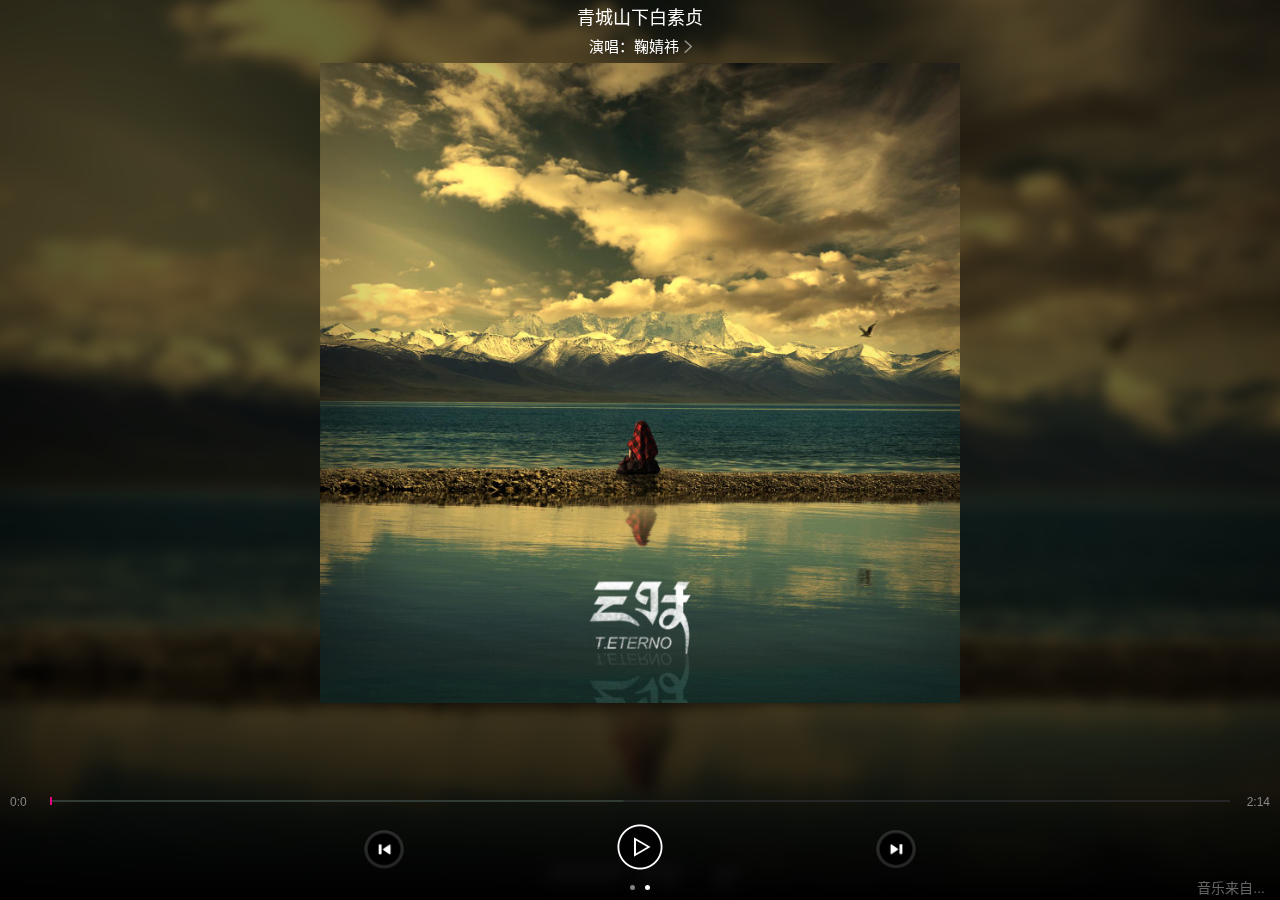
<file: ch/index.html>
<html lang="zh-cn">
    <head>
<meta charset="utf-8"> 
<title></title> 
<meta name="viewport" content="width=device-width,initial-scale=1,maximum-scale=1,user-scalable=no"> 
<meta id="viewport" name="viewport" content="width=device-width,initial-scale=1.0,minimum-scale=1.0,maximum-scale=1.0,minimal-ui">
<meta itemprop="name" content="dd"> 
<meta itemprop="description" content="dd"> 
<meta itemprop="image" > 
<link rel="stylesheet" type="text/css" href="css/play.css">
<script type="text/javascript" src="js/jquery.js"></script>

<script type="text/javascript">
function browserRedirect() { 
    var sUserAgent= navigator.userAgent.toLowerCase(); 
    var bIsIpad= sUserAgent.match(/ipad/i) == "ipad"; 
    var bIsIphoneOs= sUserAgent.match(/iphone os/i) == "iphone os"; 
    var bIsMidp= sUserAgent.match(/midp/i) == "midp"; 
    var bIsUc7= sUserAgent.match(/rv:1.2.3.4/i) == "rv:1.2.3.4"; 
    var bIsUc= sUserAgent.match(/ucweb/i) == "ucweb"; 
    var bIsAndroid= sUserAgent.match(/android/i) == "android"; 
    var bIsCE= sUserAgent.match(/windows ce/i) == "windows ce"; 
    var bIsWM= sUserAgent.match(/windows mobile/i) == "windows mobile"; 

    if (bIsIpad || bIsIphoneOs || bIsMidp || bIsUc7 || bIsUc || bIsAndroid || bIsCE || bIsWM) {
        
    } else {
        //window.location= 'http://www.baidu.com'; 
    }
} 
browserRedirect(); 
</script>

</head> 
<body>
	<div class="wrap youbian" id="main_box" style="-webkit-transition-property: -webkit-transform; -webkit-transition-duration: 0.3s; -webkit-transition-timing-function: ease-out; -webkit-transition-delay: initial; -webkit-transform: translate3d(0px, 0px, 0px);"> 
	<div class="box"> 
		<div class="flex_box"> 
			<div class="flex_item"> 
				<div class="song_info"> 
					<div class="cont"> 
					    <h1 class="song" id="song_name"><span></span></h1> 
					    <p class="singer" id="goSinger"><span></span><i class="arrow"></i></p> 
				    </div>	 
			    </div> 
		    </div> 
			 
			<div class="album_cover"> 
				<div class="cover_container"> 
				    <img id="album_pic" onerror="this.src = 'images/002VcUj92M04K2.jpg'; this.onerror=null;" onload="canShowLrc = true;imgOnloadTime=(+new Date())" src="images/002VcUj92M04K2.jpg"> 
				    <!-- 暂停时类名 btn_play ; 播放时用类名 btn_pause --> 
			    </div> 
		    </div> 
			 
			<div class="flex_item"> 
				<div class="lyric" id="lyric"> 
					<div class="cont" id="lyric_txt"> 
						<div class="txt" id="lyricDiv" style="-webkit-transition-property: -webkit-transform; -webkit-transition-duration: 0.3s; -webkit-transition-timing-function: ease-out; -webkit-transition-delay: initial; -webkit-transform: translate3d(0px, -24px, 0px); ">
                        <!--<p id="line_0" class="current">该歌曲暂无歌词</p>-->
                       </div> 
					</div> 
				</div> 
			</div> 
		</div> 
		 
		<div class="love" id="likeDiv"> 
	        <a href="javascript:;" class="icon_loved" id="icon_love" style="display:none;"><i>喜欢</i></a> 
		</div> 
	</div> 
	<!--播放进度条--> 
	<div class="play_bar"> 
		<div class="progress" id="progress"> 
			<div class="bar"></div> 
			<div class="has_load" id="play_loading" style="-webkit-transform:translateX(0%);"></div> 
			<div class="has_play" id="play_on" style="-webkit-transform: translateX(0%); "><span style="" id="btn_pro"><i></i></span></div> 
		</div> 
		<p class="play_time"><time id="currentTime">00:00</time><time id="totalTime">00:00</time></p> 
	</div> 
 
	<div class="btns"> 
    <a href="#">音乐来自...</a>
		<!--下载这首歌-->
	</div> 
	 <div class="kognzhianniu">
        <a href="javascript:;" class="btn_play" id="cover"><span></span><i></i></a>
        <a href="javascript:;" class="btn_play play_left" id="play_left"><span></span><i></i></a>
        <a href="javascript:;" class="btn_play play_right" id="play_right"><span></span><i></i></a> 
    </div>
    <div class="gradient_mask"></div> 
    <div class="bg" id="album_pic2" style="background-image: url(images/002VcUj92M04K2.jpg); "></div> 
    <div class="bg_mask" style="opacity:0.6;"></div> 
    <div id="tipsbox" class="tips success"></div> 
</div> 
	
   <!--左边--> 
    <div class="wrap zuobian" style="z-index: 0;-webkit-transition-property: -webkit-transform; -webkit-transition-duration: 0.3s; -webkit-transition-timing-function: ease-out; -webkit-transition-delay: initial; -webkit-transform: translate3d(-100%, 0px, 0px); "> 
	<div class="box liebiao"> 
    	<ul id="ul">
        	<a href="javascript:void(0);"><li data-name="./music/1.mp3" data-lrc="./lrc/613760752.lrc"><b>青城山下白素贞</b><br /><span>演唱：鞠婧祎</span></li></a>
            <a href="javascript:void(0);"><li data-name="./music/2.mp3" data-lrc="./lrc/222.lrc"><b>Monica</b><br /><span>演唱：张国荣</span></li></a>
            <a href="javascript:void(0);"><li data-name="./music/3.mp3" data-lrc=""><b>那些女孩教我的事</b><br /><span>演唱：品冠</span></li></a>
        </ul>
	</div>
	<div class="gradient_mask"></div> 
	<div class="bg" id="album_pic2" style="background-image:url(images/002VcUj92M04K2.jpg);"></div> 
	<div class="bg_mask" style="opacity:0.6;"></div> 
	 
	<div id="tipsbox" class="tips success"></div> <!--背景-->
</div>
<!--控制左右-->
<div class="kongzhi">
	<div class="diyige">
        <a href="#" class="le">1</a>
        <a href="#" class="kongzhi_2 ri">2</a>
    </div>
</div>

<audio id="audio"  height="0" width="0" src=""></audio> 
<script type="text/javascript" src="./js/min.music.js"></script>
<script tyoe="text/javascript">
	wyw=$(window).width()/2;
	$(".diyige").css("margin-left",wyw-10+"px")//设置居中
	$(".diyige a").click(function(){
		danqian=$(this).text();
		if(danqian==1){
			$(".zuobian").css("-webkit-transform","translate3d(0, 0px, 0px)")//移动
			$(".youbian").css("-webkit-transform","translate3d(100%, 0px, 0px)")//移动
			$(".diyige a").removeClass("kongzhi_2")//清除的a的白
			$(this).addClass("kongzhi_2")//给当前的加
			$(".zuobian").css("z-index","1")//w8使用
			$(".youbian").css("z-index","0")//w8使用
		}else{
			$(".zuobian").css("-webkit-transform","translate3d(-100%, 0px, 0px)")//移动
			$(".youbian").css("-webkit-transform","translate3d(0, 0px, 0px)")//移动
			$(".diyige a").removeClass("kongzhi_2")//清除的a的白
			$(this).addClass("kongzhi_2")//给当前的加
			$(".zuobian").css("z-index","0")//w8使用
			$(".youbian").css("z-index","1")//w8使用
		}
	})
</script>
</body>
</html>
</file>
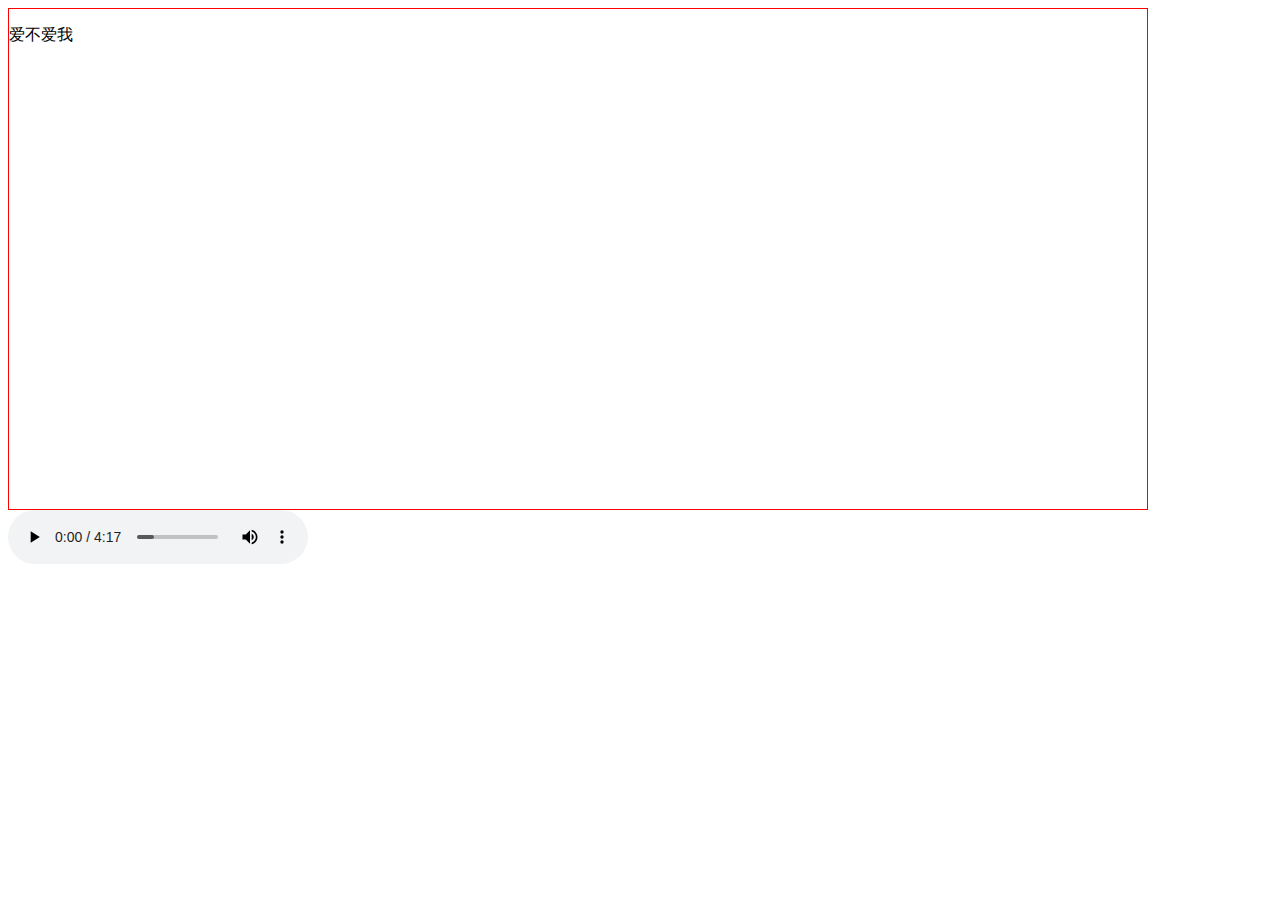
<file: 1.html>
<html>
    <head>
        <style>
            .box{
                width: 90%;
                height: 500px;
                border:1px solid red;
            }
        </style>
    </head>

    <body>
        <div id='box_li' class="box">
            <p class="row"><span>爱不爱我</span></p>
        </div>

		
		<audio id="audio1" controls="controls" autoplay="autoplay">
    <source src="./resources/media/20180614202844.m4a" type="audio/ogg">
    Your browser does not support the audio tag.
</audio>
    </body>
    <script >
        var box = document.getElementById('box_li');

        var ps = document.getElementsByClassName('row');
        ps[0].animate([
            { transform: 'translateY(0px)' }, 
            { transform: 'translateY(300px)' }
        ], { 
            duration: 3000,
            iterations: Infinity
        });
    </script>
</html>
</file>
<file: ch/css/play.css>
@charset "utf-8";
	/* CSS Document */

html { overflow-x: hidden; overflow-y: auto; } /*隐藏横向工东条*/

.le{float:left;}
.ri{float:right;}
* {
	margin:0;
	padding:0
}
html,body {
	width:100%;
	height:100%;
	overflow:hidden
}
body {
	font:12px/1.5 "hiragino sans gb","Helvetica Neue",Helvetica,STHeiTi;
	-webkit-tap-highlight-color:rgba(0,0,0,0)
}
a {
	text-decoration:none
}
li {
	list-style:none
}
a,img {
	-webkit-touch-callout:none
}
.wrap {
	position:relative;
	width:100%;
	height:100%;
	overflow:hidden
}
.box {
	position:absolute;
	top:0;
	bottom:112px;
	z-index:5;
	width:100%;
	overflow: hidden;
}
.flex_box {
	display:-webkit-box;
	-webkit-box-orient:vertical;
	display:-ms-flexbox;
	-ms-flex-direction:column;
	width:100%;
	height:100%;
	/*overflow:hidden*/
}
.flex_item {
	-webkit-box-flex:1;
	-ms-flex:1;
	position:relative
}
.user_info {
	position:absolute;
	top:10px;
	left:0;
	z-index:6;
	height:32px;
	line-height:32px;
	-webkit-border-radius:0 300px 300px 0;
	border-radius:0 300px 300px 0;
	background:rgba(0,0,0,.25)
}
.user_info .txt {
	float:left;
	margin:0 5px;
	font-size:12px;
	color:#fff
}
.user_info .avatar {
	float:left;
	width:25px;
	height:25px;
	margin:4px 4px 0 0;
	-webkit-border-radius:300px;
	border-radius:300px
}
.user_info .avatar img {
	display:block;
	width:100%;
	height:100%;
	-webkit-border-radius:300px;
	border-radius:300px
}
.song_info {
	display:-webkit-box;
	-webkit-box-align:center;
	display:-ms-flexbox;
	-ms-flex-align:center;
	position:absolute;
	top:0;
	bottom:0;
	width:100%
}
.song_info .cont {
	width:100%
}
.song_info .song,.song_info .singer {
	width:60%;
	margin:0 auto;
	overflow:hidden;
	text-overflow:ellipsis;
	white-space:nowrap;
	text-align:center;
	color:#FFF
}
.song_info .song {
	font-size:18px;
	font-weight:normal
}
.song_info .singer {
	margin-top:4px;
	font-size:15px
}
.song_info .singer .arrow {
	display:inline-block;
	position:relative;
	top:1px;
	width:8px;
	height:13px;
	margin-left:5px;
	background:url(../images/sprite_page_play.png) no-repeat;
	background-size:50px 200px;
	background-position:0 -160px
}
.album_cover .cover_container {
	position:relative;
	max-width:50%;
	max-height: 70%;
	margin:0 auto;
	padding-bottom:23px
}
.album_cover img {
	display:block;
	width:100%;
	background:#fff
}
.kognzhianniu .btn_play,.kognzhianniu .btn_pause {
	position:absolute;
	bottom:0;
	left:50%;
	z-index:10;
	width:46px;
	height:46px;
	overflow:hidden;
	margin-left:-23px
}
.kognzhianniu .btn_play span,.kognzhianniu .btn_pause span {
	position:absolute;
	top:0;
	left:0;
	z-index:2;
	width:46px;
	height:46px;
	line-height:999em;
	background:url(../images/sprite_page_play.png) no-repeat;
	background-size:50px 200px
}
.kognzhianniu .btn_pause span {
	background-position:0 -50px
}
.kognzhianniu .btn_play i,.kognzhianniu .btn_pause i {
	position:absolute;
	top:2px;
	left:2px;
	z-index:1;
	width:42px;
	height:42px;
	-webkit-border-radius:300px;
	border-radius:300px;
	background:rgba(0,0,0,.8)
}
.kognzhianniu .btn_play:active span,.kognzhianniu .btn_pause:active span {
	opacity:.5
}
.kognzhianniu .btn_play:active i,.kognzhianniu .btn_pause:active i {
	background:rgba(0,0,0,.9)
}
.lyric {
	display:-webkit-box;
	-webkit-box-align:center;
	display:-ms-flexbox;
	-ms-flex-align:center;
	position:absolute;
	top:0;
	
	width:100%
}
.lyric .cont {
	width:100%;
	height:72px;
	overflow:hidden
}
.lyric .cont.three_row {
	height:72px
}
.lyric .cont .txt {
	padding:0 50px
}
.lyric .cont p {
	width:100%;
	height:24px;
	line-height:24px;
	overflow:hidden;
	text-overflow:ellipsis;
	white-space:nowrap;
	font-size:13px;
	color:rgba(255,255,255,.8);
	text-align:center
}
.lyric .cont .current {
	color:#e4007e
}
.lyric .cont p.loading {
	line-height:100%
}
.download,.love {
	position:absolute;
	right:12px;
	bottom:15px;
	z-index:6;
	width:34px;
	height:34px
}
.download {
	left:12px
}
.icon_download,.icon_love,.icon_loved {
	display:block;
	width:33px;
	height:33px;
	border:solid 1px rgba(255,255,255,.2);
	-webkit-border-radius:300px;
	border-radius:300px;
	overflow:hidden
}
.icon_download i,.icon_love i,.icon_loved i {
	display:block;
	width:17px;
	height:14px;
	line-height:999px;
	overflow:hidden;
	margin:10px auto 0;
	background:url(../images/sprite_page_play.png) no-repeat;
	background-size:50px 200px
}
.icon_download i {
	width:17px;
	height:18px;
	margin-top:5px;
	background-position:0 -140px
}
.icon_love i {
	background-position:0 -100px
}
.icon_loved i {
	background-position:0 -120px
}
.icon_download:active i,.icon_love:active i,.icon_loved:active i {
	opacity:.5
}
.play_bar {
	position:absolute;
	bottom:80px;
	z-index:5;
	width:100%;
	height:40px
}
.play_bar .progress {
	position:absolute;
	left:50px;
	right:50px;
	z-index:2;
	height:40px;
	overflow:hidden
}
.play_bar .bar {
	position:absolute;
	top:20px;
	left:0;
	z-index:3;
	width:100%;
	height:2px;
	background-color:#252525
}
.play_bar .has_load {
	position:absolute;
	top:20px;
	left:-100%;
	z-index:4;
	width:100%;
	height:2px;
	background-color:#303B35
}
.play_bar .has_play {
	position:absolute;
	top:20px;
	left:-100%;
	z-index:5;
	width:100%;
	height:2px;
	background-color:#e4007e
}
.play_bar .has_play span {
	position:absolute;
	top:-20px;
	right:-21px;
	width:40px;
	height:40px
}
.play_bar .has_play span i {
	display:block;
	width:2px;
	height:8px;
	margin:17px auto 0;
	background:#e4007e
}
.play_bar .play_time {
	position:absolute;
	top:10px;
	left:5px;
	right:5px;
	z-index:1
}
.play_bar .play_time time {
	position:absolute;
	top:3px;
	font-size:12px;
	font-family:arial;
	color:#878787
}
.play_bar .play_time time:nth-child(1) {
	left:5px
}
.play_bar .play_time time:nth-child(2) {
	right:5px
}
.btns {
	position:absolute;
	left:0;
	bottom:0;
	z-index:4;
	width:100%;
	height:22px;
	overflow:hidden;
	text-align:center
}
.btn_music:active {
	background-color:#0a9244
}
.btn_music:before {
	content:"";
	position:absolute;
	top:5px;
	left:7px;
	width:27px;
	height:29px;
	background-size:cover
}
.btn_music .dot {
	display:inline-block;
	width:16px;
	overflow:hidden;
	white-space:nowrap;
	text-align:left;
	vertical-align:middle
}
.btns.disabled:after {
	content:"";
	position:absolute;
	top:0;
	left:0;
	z-index:1;
	width:100%;
	height:100%
}
.gradient_mask {
	position:absolute;
	bottom:0;
	left:0;
	z-index:3;
	width:100%;
	height:250px;
	background-image:-webkit-linear-gradient(top,rgba(0,0,0,0),#000);
	background-image:-ms-linear-gradient(top,rgba(0,0,0,0),#000)
}
.bg {
	position:absolute;
	top:0;
	bottom:0;
	left:0;
	z-index:1;
	width:100%;
	background-size:cover;
	background-position:center;
	-webkit-filter:blur(6px);
	-webkit-transform:scale(1.05)
}
.bg_mask {
	position:absolute;
	top:0;
	bottom:0;
	left:0;
	z-index:2;
	width:100%;
	background-color:#000
}
.tips {
	position:absolute;
	top:0;
	left:0;
	z-index:11;
	width:100%;
	-webkit-transform:translateY(-100%);
	-webkit-transition:all 250ms
}
.tips.on {
	-webkit-transform:translateY(0)
}
.tips p {
	height:30px;
	line-height:30px;
	margin:0 10px;
	text-align:center;
	font-size:14px;
	color:#fff;
	-webkit-border-radius:0 0 3px 3px;
	background:rgba(0,0,0,.7)
}
.tips.success p:before {
	content:"";
	display:inline-block;
	width:11px;
	height:8.5px;
	margin-right:5px;
	vertical-align:middle;
	background-image:url(data:image/png;
	base64,[base64]/UcJHHuU3v8CKx4USxhTL81Y6d6OEX/KAbi28Cy2Hh3w1vButt6KFM3/eBrE9/wNr2PWgWng3qu1xC3d3yltoq1XiyN51/TIaa2eB71LYmu5P/wd5jrW2jCv+WwAAAABJRU5ErkJggg==);
	background-size:cover
}


/*左边的开始*/
.zuobian{position:absolute;top:0;}

.kongzhi{width:20px;position:fixed;bottom:0;z-index:1999;}
.kongzhi .diyige{width:20px;height:15px;}
.kongzhi a{width:5px;height:5px;display:blcok;border-radius:50%;background:#fff;overflow:hidden;text-indent:-999999999999px;opacity:.5}
.kongzhi .kongzhi_2{opacity:1;}

.btns{text-align:right;}
.btns a{color:#666;padding-right:15px;font-size:14px;}
.zuobian .liebiao{overflow:auto;}

.liebiao ul{padding:20px 0 0 0;}
.liebiao ul a{display:block;border-bottom:1px dashed #666;padding:10px 0;}
.liebiao ul li{font-size:14px;color:#fff;padding:0 15px;}
.liebiao ul li span{font-size:12px;color:#999;}
.liebiao ul .danqian{background:url(../images/playl.png) no-repeat 100% 50% #000;opacity:.5;}


/*左右按钮*/
.kognzhianniu .btn_play,.kognzhianniu .btn_pause{position:absolute;bottom:30px; z-indec:9999999;}

.kognzhianniu .play_left{left:30%;width:40px;height:40px;margin-left:-20px;}
.kognzhianniu .play_right{left:70%;width:40px;height:40px;margin-left:-20px;}
.kognzhianniu .play_right i,.kognzhianniu .play_left i{width: 36px;height: 36px;}
.kognzhianniu .play_left span{background:url(../images/bg_page_play_d9d4a05.png) no-repeat;}
.kognzhianniu .play_right span{background:url(../images/bg_page_play_d9d4a05.png) no-repeat 0 -48px;}
.kognzhianniu .play_right span,.kognzhianniu .play_left span{width: 40px;height: 40px;background-size: 40px 86px;}
</file>
